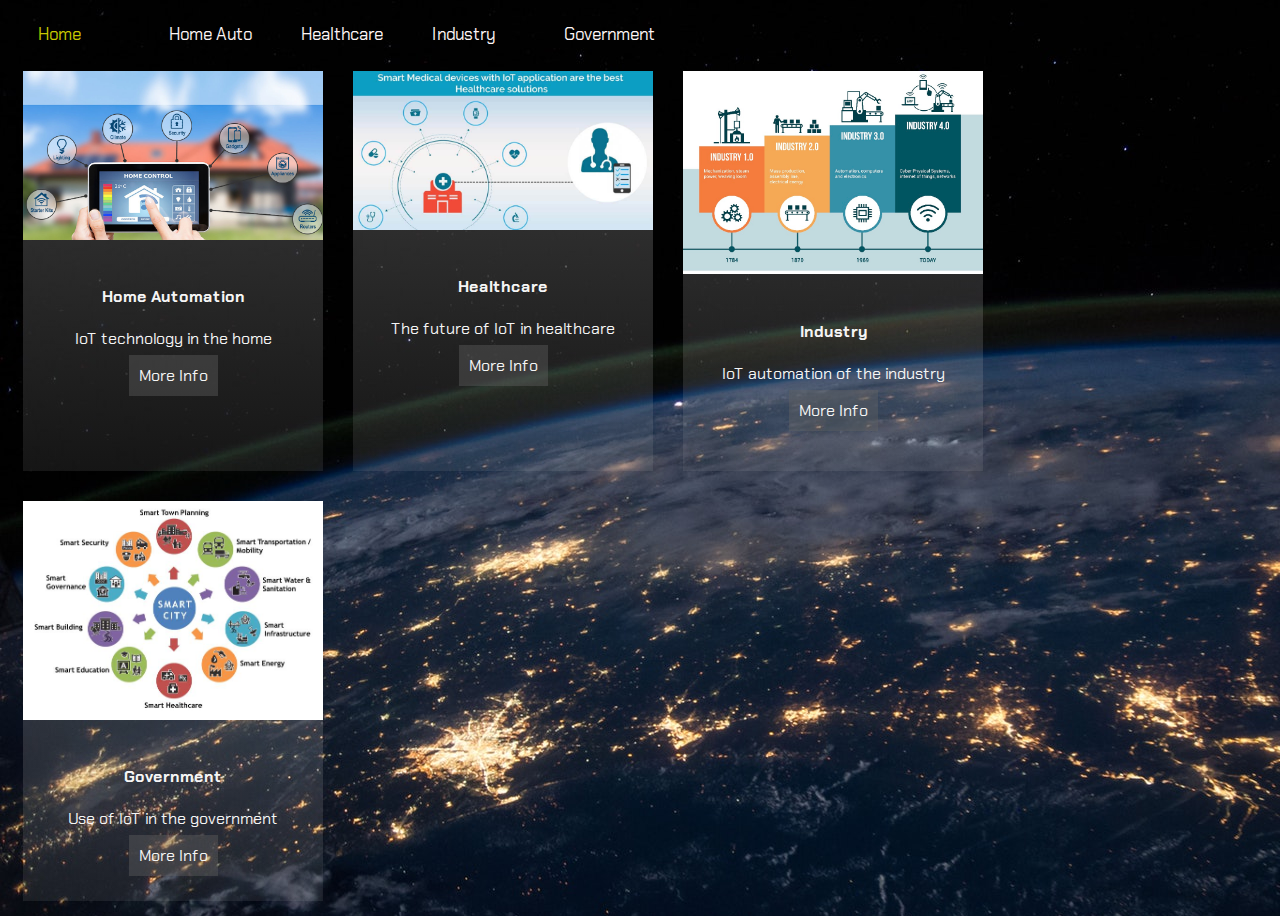
<file: hw/hw1/index.html>
<!DOCTYPE html>
<html lang="en">

<head>
    <title>IoT</title>
    <meta charset="UTF-8">
    <meta name="viewport" content="width=device-width, initial-scale=1.0">
    <link rel="stylesheet" type="text/css" href="main.css">
    <link href="https://fonts.googleapis.com/css?family=Chakra+Petch" rel="stylesheet">
    <link rel="stylesheet" href="https://stackpath.bootstrapcdn.com/bootstrap/4.1.3/css/bootstrap.min.css" integrity="sha384-MCw98/SFnGE8fJT3GXwEOngsV7Zt27NXFoaoApmYm81iuXoPkFOJwJ8ERdknLPMO"
        crossorigin="anonymous">
</head>

<body>
    <nav>
        <ul>
            <li><a style="color: #c8c800" href="index.html">Home</a></li>
            <li><a class="navLinks" href="homeAuto.html">Home Auto</a></li>
            <li><a class="navLinks" href="health.html">Healthcare</a></li>
            <li><a class="navLinks" href="industry.html">Industry</a></li>
            <li><a class="navLinks" href="government.html">Government</a></li>
        </ul>
    </nav>
    <div style="background: linear-gradient(rgba(200,200,200,0.3), rgba(200,200,200,.1))" class="card">
        <img class="cardImage" src="images/home.jpg" alt="Image of Home Automation IoT"/>
        <div class="container">
            <h4>Home Automation</h4>
            <p>IoT technology in the home</p>
            <a href="homeAuto.html" class="moreInfo">More Info</a>
        </div>
    </div>

    <div style="background: linear-gradient(rgba(200,200,200,0.3), rgba(200,200,200,.1))" class="card">
        <img class="cardImage" src="images/health.jpg" alt="Image of IoT Healthcare"/>
        <div class="container">
            <h4>Healthcare</h4>
            <p>The future of IoT in healthcare</p>
            <a href="health.html" class="moreInfo">More Info</a>
        </div>
    </div>

    <div style="background: linear-gradient(rgba(200,200,200,0.3), rgba(200,200,200,.1))" class="card">
        <img class="cardImage" src="images/industry.jpg" alt="image of industry IoT" />
        <div class="container">
            <h4>Industry</h4>
            <p>IoT automation of the industry</p>
            <p></p>
            <a href="industry.html" class="moreInfo">More Info</a>
        </div>
    </div>

    <div style="background: linear-gradient(rgba(200,200,200,0.3), rgba(200,200,200,.1))" class="card">
        <img class="cardImage" src="images/government.JPG" alt="Image of Government IoT" />
        <div class="container">
            <h4>Government</h4>
            <p>Use of IoT in the government</p>
            <p></p>
            <a href="government.html" class="moreInfo">More Info</a>
        </div>
    </div>

</body>

</html>
</file>
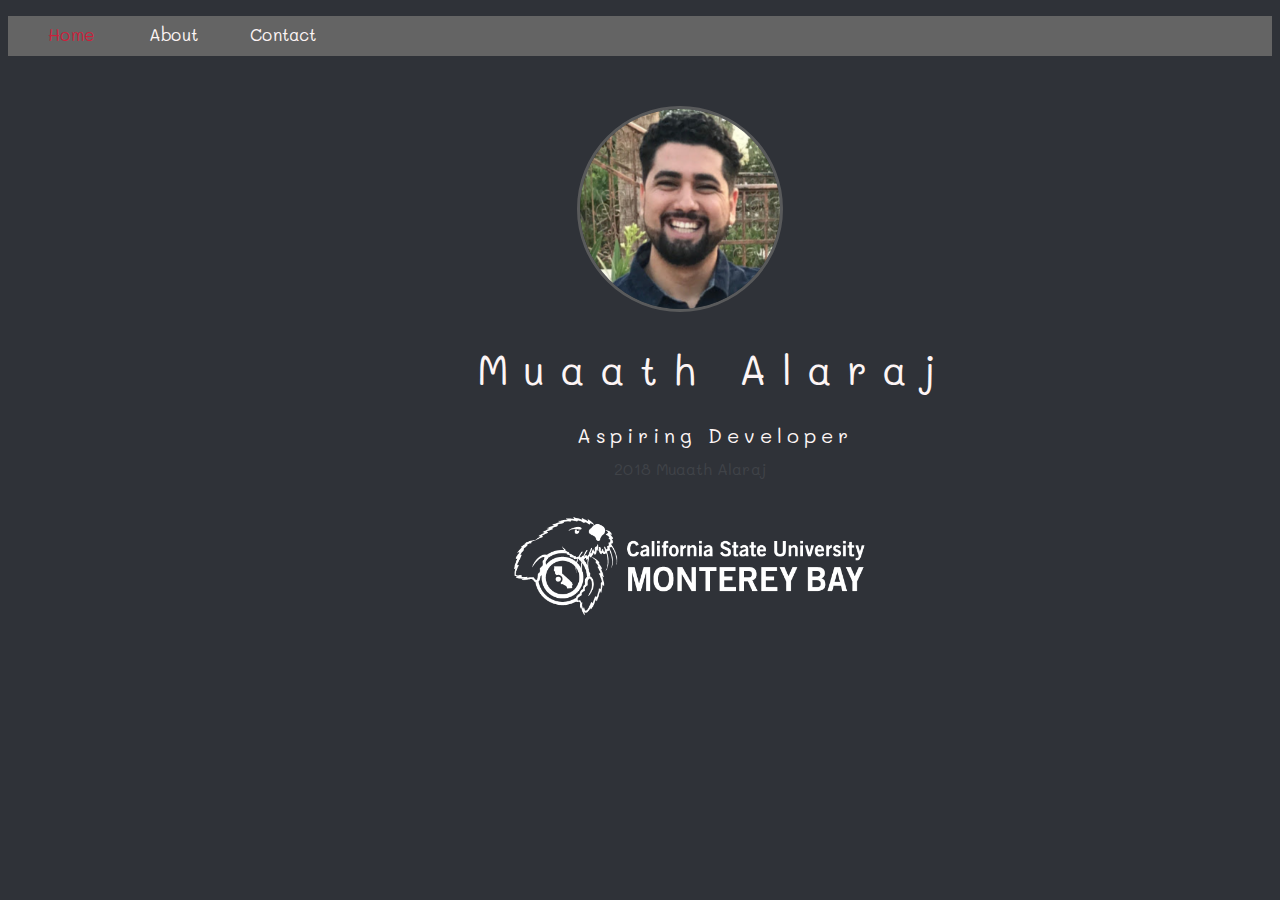
<file: labs/lab1/index.html>
<!DOCTYPE html>
<html>
    <head>
        <title>Portfolio</title>
        <meta charset="UTF-8">
        <meta name="viewport" content="width=device-width, initial-scale=1.0">
        <link rel="stylesheet" type="text/css" href="main.css">
        <link href="https://fonts.googleapis.com/css?family=Mali" rel="stylesheet">
       <nav>
             <ul>
                 <a href="index.html"><li style="color:rgba(250,0,41,.7)">Home</li></a>
                 <a href="about.html"><li>About</li></a>
                 <a href="contact.html"><li>Contact</li></a>
             </ul>
         </nav>
    </head>
    <body>
        <div class="main-section">
        <img class="mo" src="images/Mo.png">
        <h1 class="main">Muaath Alaraj</h1>
        <h2 class="sub">Aspiring Developer</h2>
        </div>
    </body>
    
    <footer>
        <p>2018 Muaath Alaraj</p>
        <img class="csumbLogo" src="images/CSUMB.png"/>
    </footer>
</html>
</file>
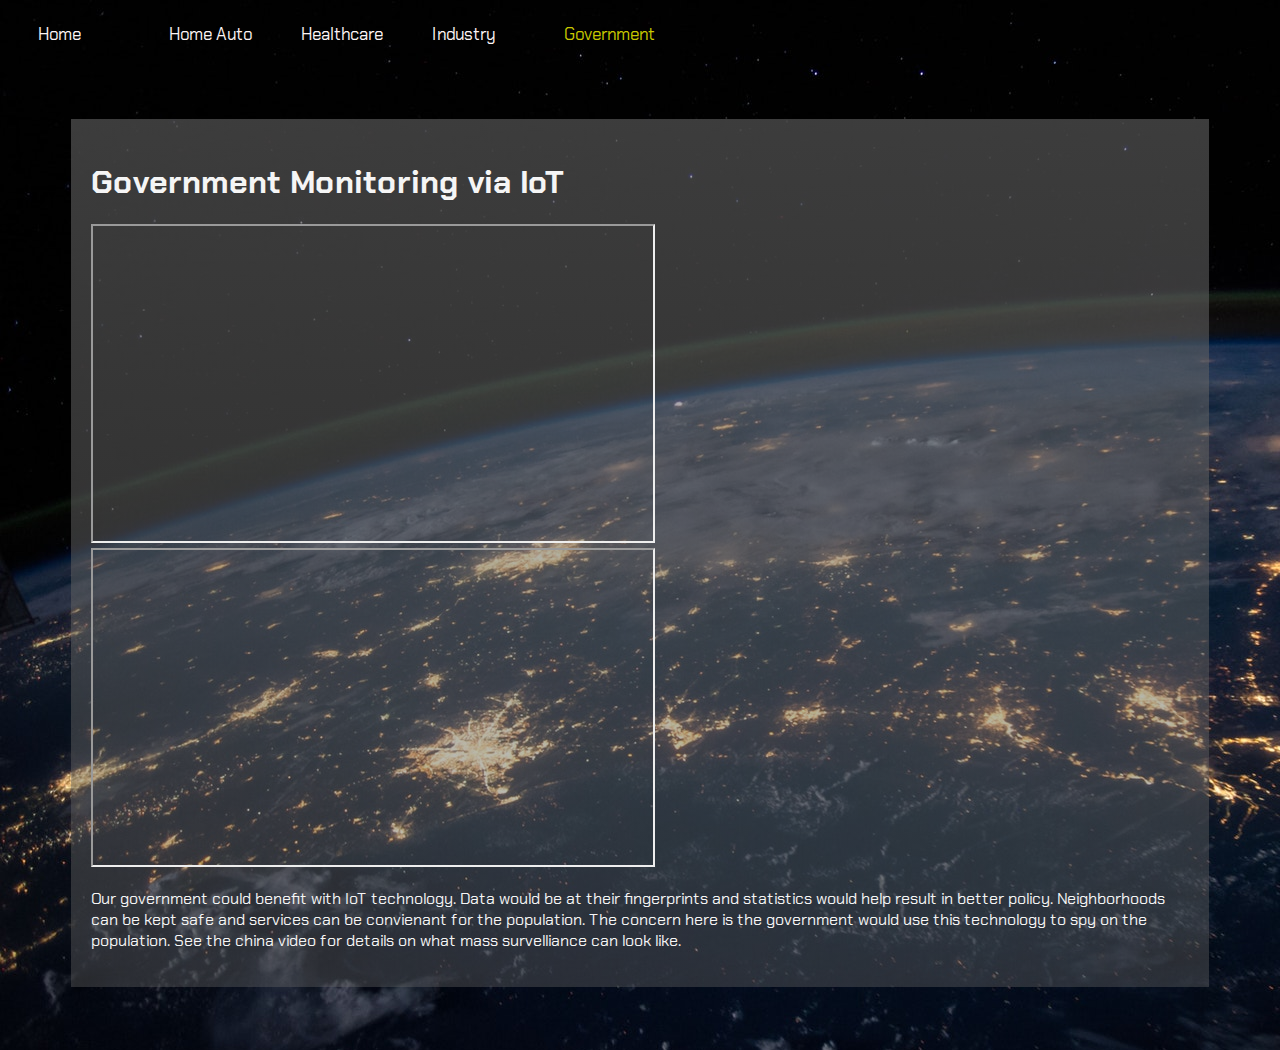
<file: hw/hw1/government.html>
<!DOCTYPE html>
<html lang="en">
    <head>
        <title>Government IoT</title>
        <meta charset="UTF-8">
        <meta name="viewport" content="width=device-width, initial-scale=1.0">
        <link rel="stylesheet" type="text/css" href="main.css">
        <link href="https://fonts.googleapis.com/css?family=Chakra+Petch" rel="stylesheet">
        <link rel="stylesheet" href="https://stackpath.bootstrapcdn.com/bootstrap/4.1.3/css/bootstrap.min.css" integrity="sha384-MCw98/SFnGE8fJT3GXwEOngsV7Zt27NXFoaoApmYm81iuXoPkFOJwJ8ERdknLPMO" crossorigin="anonymous">
    </head>
    <body>
        <nav>
             <ul>
                 <li><a href="index.html">Home</a></li>
                 <li><a class="navLinks" href="homeAuto.html">Home Auto</a></li>
                 <li><a class="navLinks" href="health.html" >Healthcare</a></li>
                 <li><a class="navLinks" href="industry.html">Industry</a></li>
                 <li><a style="color: #c8c800" class="navLinks" href="government.html">Government</a></li>
             </ul>
         </nav>
    <div class="pageContent">
        <h1>Government Monitoring via IoT</h1>
        <iframe width="560" height="315" src="https://www.youtube.com/embed/1QCHDm8PhD4" allow="autoplay; encrypted-media" allowfullscreen></iframe>
        <iframe width="560" height="315" src="https://www.youtube.com/embed/Onm6Sb3Pb2Y" allow="autoplay; encrypted-media" allowfullscreen></iframe>
        <p>Our government could benefit with IoT technology. Data would be at their fingerprints and statistics would help result in better policy. Neighborhoods can be kept safe and services can be convienant for the population. The concern here is the government would use this technology to spy on the population. See the china video for details on what mass survelliance can look like.</p>
        
    </div>
    </body>

</html>
</file>
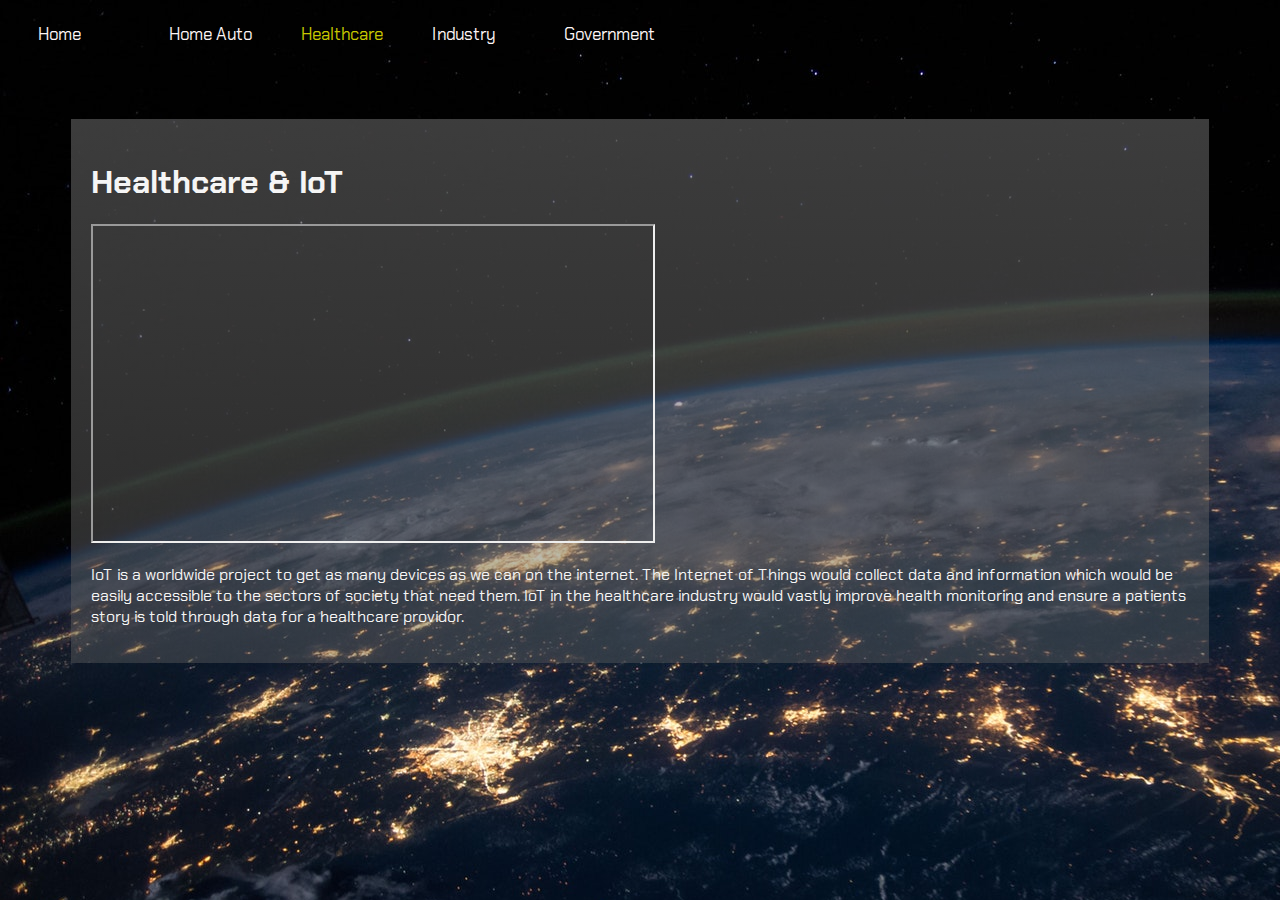
<file: hw/hw1/health.html>
<!DOCTYPE html>
<html lang="en">

<head>
    <title>Health IoT</title>
    <meta charset="UTF-8">
    <meta name="viewport" content="width=device-width, initial-scale=1.0">
    <link rel="stylesheet" type="text/css" href="main.css">
    <link href="https://fonts.googleapis.com/css?family=Chakra+Petch" rel="stylesheet">
    <link rel="stylesheet" href="https://stackpath.bootstrapcdn.com/bootstrap/4.1.3/css/bootstrap.min.css" integrity="sha384-MCw98/SFnGE8fJT3GXwEOngsV7Zt27NXFoaoApmYm81iuXoPkFOJwJ8ERdknLPMO"
        crossorigin="anonymous">
</head>
<body>
     <nav>
        <ul>
            <li><a href="index.html">Home</a></li>
            <li><a class="navLinks" href="homeAuto.html">Home Auto</a></li>
            <li><a style="color: #c8c800" class="navLinks" href="health.html">Healthcare</a></li>
            <li><a class="navLinks" href="industry.html">Industry</a></li>
            <li><a class="navLinks" href="government.html">Government</a></li>
        </ul>
    </nav>
    <div class="pageContent">
        <h1>Healthcare & IoT</h1>
        <iframe width="560" height="315" src="https://www.youtube.com/embed/Ioy5vyxScXU" allow="autoplay; encrypted-media"
            allowfullscreen></iframe>
        <p>IoT is a worldwide project to get as many devices as we can on the internet. The Internet of Things would
            collect data and information which would be easily accessible to the sectors of society that need them. IoT
            in the healthcare industry would vastly improve health monitoring and ensure a patients story is told
            through data for a healthcare providor.</p>
    </div>
</body>

</html>
</file>
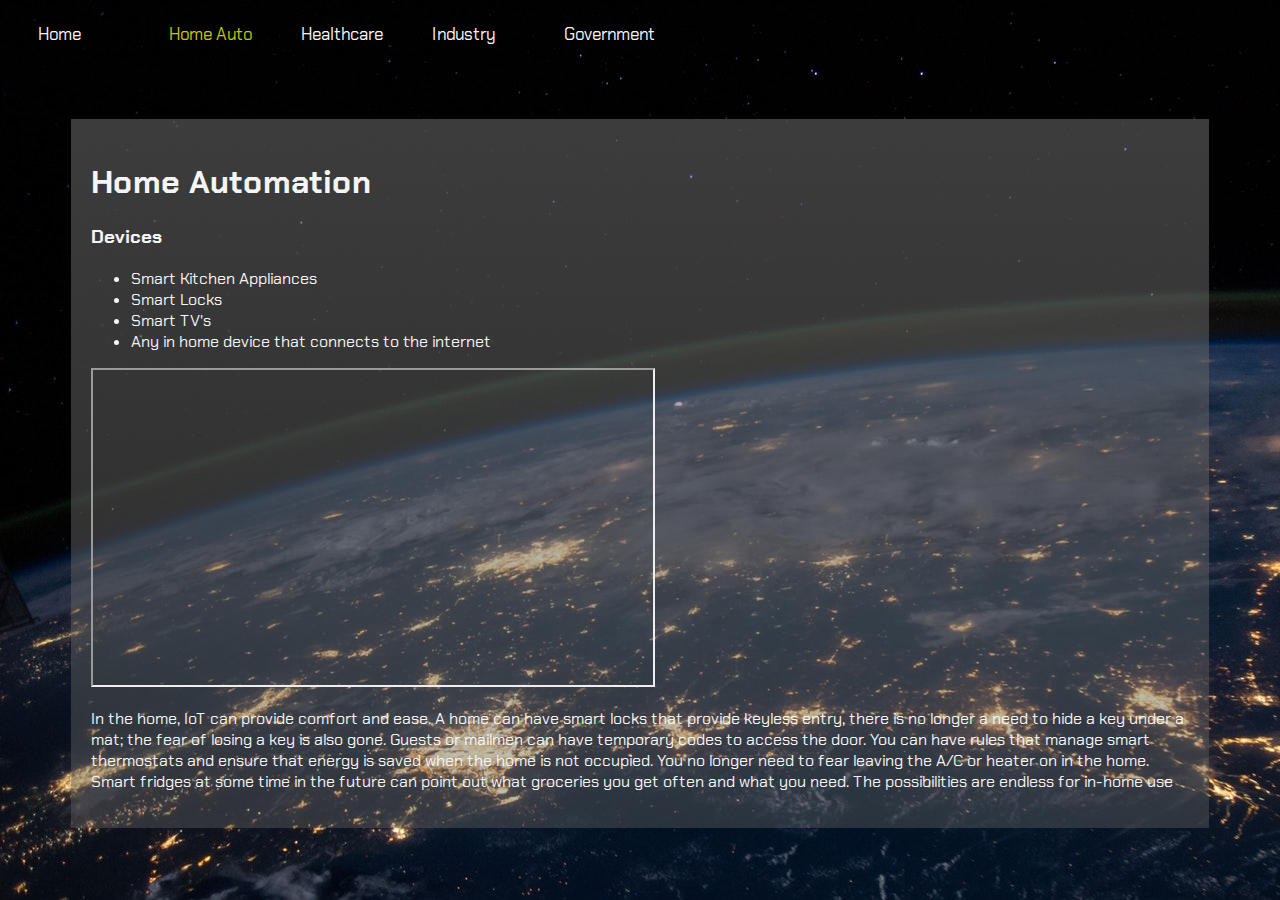
<file: hw/hw1/homeAuto.html>
<!DOCTYPE html>
<html lang="en">

<head>
    <title>Home Automation</title>
    <meta charset="UTF-8">
    <meta name="viewport" content="width=device-width, initial-scale=1.0">
    <link rel="stylesheet" type="text/css" href="main.css">
    <link href="https://fonts.googleapis.com/css?family=Chakra+Petch" rel="stylesheet">
    <link rel="stylesheet" href="https://stackpath.bootstrapcdn.com/bootstrap/4.1.3/css/bootstrap.min.css" integrity="sha384-MCw98/SFnGE8fJT3GXwEOngsV7Zt27NXFoaoApmYm81iuXoPkFOJwJ8ERdknLPMO"
        crossorigin="anonymous">
</head>

<body>
    <nav>
        <ul>
            <li><a href="index.html">Home</a></li>
            <li><a class="navLinks" style="color: #c8c800" href="homeAuto.html">Home Auto</a></li>
            <li><a class="navLinks" href="health.html">Healthcare</a></li>
            <li><a class="navLinks" href="industry.html">Industry</a></li>
            <li><a class="navLinks" href="government.html">Government</a></li>
        </ul>
    </nav>
    <div class="pageContent">
        <h1>Home Automation</h1>
        <h3>Devices</h3>
        <ul>
            <li>Smart Kitchen Appliances</li>
            <li>Smart Locks</li>
            <li>Smart TV's</li>
            <li>Any in home device that connects to the internet</li>
        </ul>
        <iframe width="560" height="315" src="https://www.youtube.com/embed/ap8akg8OmaA" allow="autoplay; encrypted-media"
            allowfullscreen></iframe>
        <p>In the home, IoT can provide comfort and ease. A home can have smart locks that provide keyless entry, there
            is no longer a need to hide a key under a mat; the fear of losing a key is also gone. Guests or mailmen can
            have temporary codes to access the door. You can have rules that manage smart thermostats and ensure that
            energy is saved when the home is not occupied. You no longer need to fear leaving the A/C or heater on in
            the home. Smart fridges at some time in the future can point out what groceries you get often and what you
            need. The possibilities are endless for in-home use</p>
    </div>
</body>

</html>
</file>
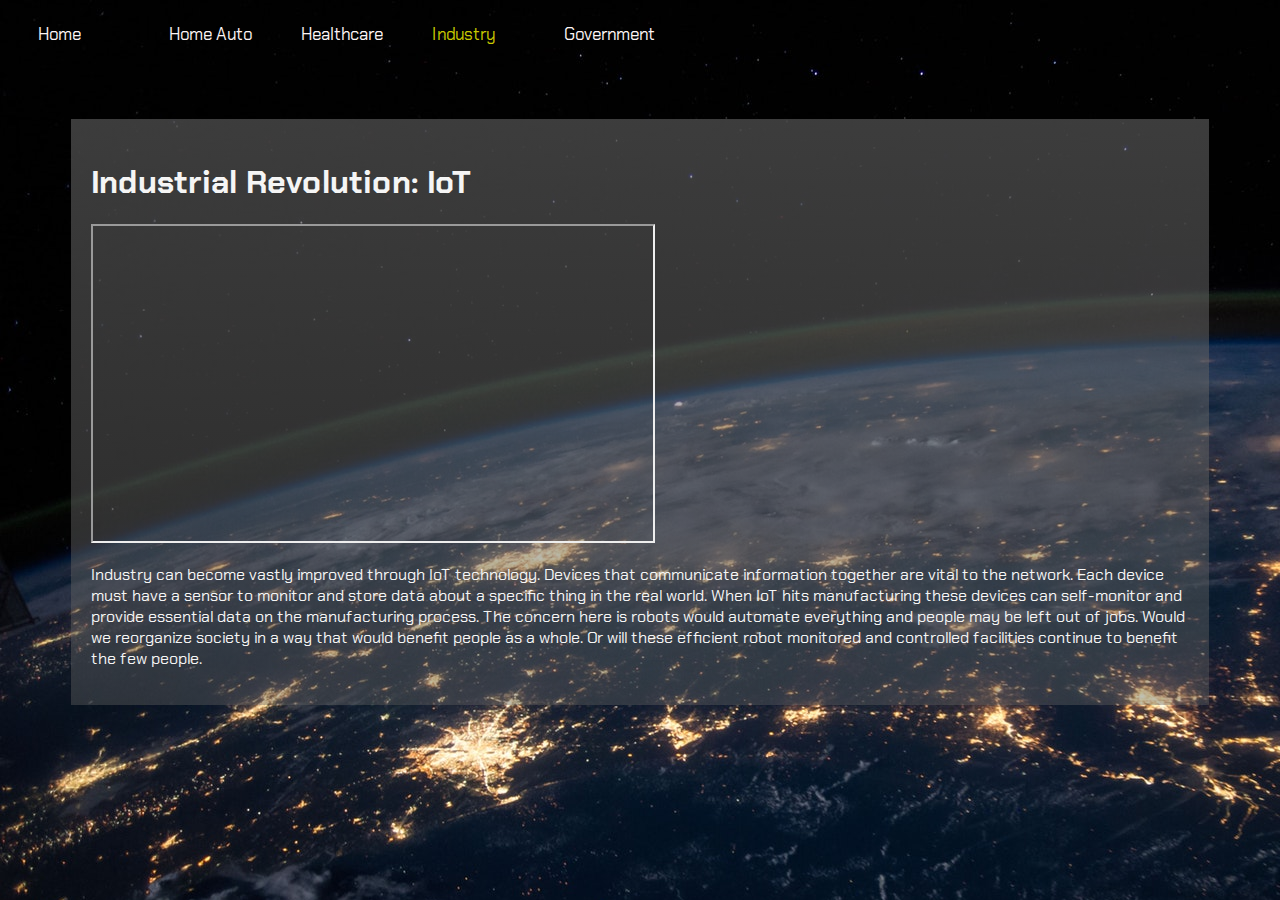
<file: hw/hw1/industry.html>
<!DOCTYPE html>
<html lang="en">

<head>
    <title>Industry IoT</title>
    <meta charset="UTF-8">
    <meta name="viewport" content="width=device-width, initial-scale=1.0">
    <link rel="stylesheet" type="text/css" href="main.css">
    <link href="https://fonts.googleapis.com/css?family=Chakra+Petch" rel="stylesheet">
    <link rel="stylesheet" href="https://stackpath.bootstrapcdn.com/bootstrap/4.1.3/css/bootstrap.min.css" integrity="sha384-MCw98/SFnGE8fJT3GXwEOngsV7Zt27NXFoaoApmYm81iuXoPkFOJwJ8ERdknLPMO"
        crossorigin="anonymous">
</head>

<body>
    <nav>
        <ul>
            <li><a href="index.html">Home</a></li>
            <li><a class="navLinks" href="homeAuto.html">Home Auto</a></li>
            <li><a class="navLinks" href="health.html">Healthcare</a></li>
            <li><a class="navLinks" style="color: #c8c800" href="industry.html">Industry</a></li>
            <li><a class="navLinks" href="government.html">Government</a></li>
        </ul>
    </nav>
    <div class="pageContent">
        <h1>Industrial Revolution: IoT</h1>
        <iframe width="560" height="315" src="https://www.youtube.com/embed/HPRURtORnis" allow="autoplay; encrypted-media"
            allowfullscreen></iframe>
        <p>Industry can become vastly improved through IoT technology. Devices that communicate information together
            are vital to the network. Each device must have a sensor to monitor and store data about a specific thing
            in the real world. When IoT hits manufacturing these devices can self-monitor and provide essential data on
            the manufacturing process. The concern here is robots would automate everything and people may be left out
            of jobs. Would we reorganize society in a way that would benefit people as a whole. Or will these efficient
            robot monitored and controlled facilities continue to benefit the few people.</p>
    </div>
</body>

</html>
</file>
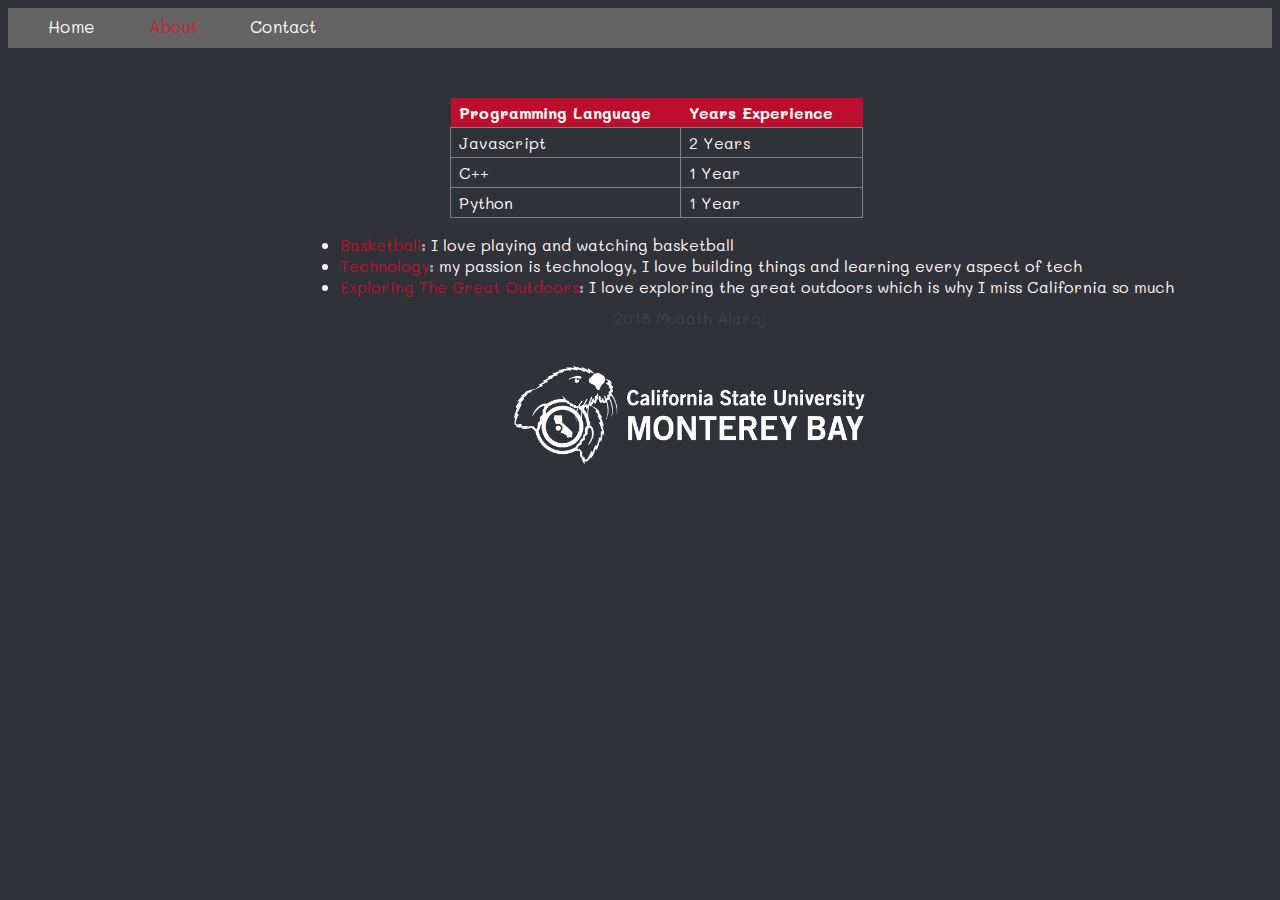
<file: labs/lab1/about.html>
<html>
    <head>
        <title>About</title>
        <meta charset="UTF-8">
        <meta name="viewport" content="width=device-width, initial-scale=1.0">
        <link rel="stylesheet" type="text/css" href="main.css">
        <link href="https://fonts.googleapis.com/css?family=Mali" rel="stylesheet">
            <nav>
             <ul>
                 <a href="index.html"><li>Home</li></a>
                 <a href="about.html"><li style="color:rgba(250,0,41,.7)">About</li></a>
                 <a href="contact.html"><li>Contact</li></a>
             </ul>
         </nav>
    </head>
 
            <body>
                <div class="content">
              <table>
                  <tr>
                      <th>
                          Programming Language
                      </th>
                      <th>
                          Years Experience
                      </th>
                  </tr>
                  <tr>
                      <td>Javascript</td>
                      <td>2 Years</td>
                  </tr>
                  <tr>
                      <td>C++</td>
                      <td>1 Year</td>
                  </tr>
                  <tr>
                      <td>Python</td>
                      <td>1 Year</td>
                  </tr>
              </table>
              
              <ul id="hobbies">
                  <li><span class="hobby">Basketball</span>: I love playing and watching basketball</li>
                  <li><span class="hobby">Technology</span>: my passion is technology, I love building things and learning every aspect of tech</li>
                  <li><span class="hobby">Exploring The Great Outdoors</span>: I love exploring the great outdoors which is why I miss California so much</li>
              </ul>
                </div>
                
            </body>
            
            <footer>
        <p>2018 Muaath Alaraj</p>
        <img class="csumbLogo" src="images/CSUMB.png"/>
    </footer>
</html>
</file>
<file: hw/hw1/main.css>
body{
  background: url(images/space.jpeg);
  font-family: 'Chakra Petch', sans-serif;
}
a {
  font-family: 'Chakra Petch', sans-serif;
}
nav {
  padding: 0;
  height: 40px;
  width: 100%;
}

nav ul li {
  display: inline-block;
  color: rgb(253, 245, 245);
  list-style: none;
  width: 10%;
  padding: 0;
  font-size: 17px;
  height: 100%;
  position: relative;
  top: 7px;
  right: 10px;
  float: center;
  margin-right: 5px;
  border: none;
}
nav ul li a {
  text-decoration: inherit;
  all: unset;
}

nav ul li a:hover {
  text-decoration: none;
  color: rgba(253, 245, 245);
  opacity: 0.8;
  cursor: pointer;
}

footer {
  position: relative;
  left: 50px;
  text-align: center;
  margin: 60px 0;
}
footer p {
  color: #404348;
}
.content {
  width: 1000px;
  margin: auto;
  margin-top: 100px;
}

.card {
  font-family: 'Chakra Petch', sans-serif;
  top: 13vh;
  left: 10vh;
  width: 300px;
  height: 400px;
  color: whitesmoke;
  transition: 0.4s;
  width: 300px;
  text-align: center;
  font-size: 16px;
  float: left;
  margin: 15px;
}
.card:hover {
  box-shadow: 0 4px 8px 0 rgba(200, 200, 200, 0.2),
    0 6px 20px 0 rgba(200, 200, 200, 0.19);
}

.container {
  padding: 20px 20px;
}

.cardImage {
  width: 100%;
  height: auto;
  padding: 0;
}
.moreInfo {
  all: unset;
  padding: 10px;
  background: rgba(100, 100, 100, 0.4);
}

.moreInfo:hover {
  all: unset;
  cursor: pointer;
  padding: 10px;
  background: rgba(100, 100, 100, 0.5);
  box-shadow: 0 4px 8px rgba(200, 200, 200, 0.2);
}
moreInfo:click {
  transition: all ease 1s;
  box-shadow: 0 4px 8px rgba(200, 0, 0);
}

.pageContent {
  color: whitesmoke;
  height: auto;
  background: linear-gradient(
    rgba(100, 100, 100, 0.6),
    rgba(100, 100, 100, 0.4)
  );
  width: auto;
  padding:20px;
  margin: 5%;
}

@media only screen and (max-width: 920px) {
  .navLinks {
    visibility: hidden;
  }
}
  

.iotHeading {
  color: whitesmoke;
  position: relative;
  text-align: center;
  top: 15vh;
  height: 70px;
  width: 100%;
}
</file>
<file: labs/lab1/main.css>
a{ 
	font-family: 'Mali', cursive;
}
nav {
  height: 40px;
  display:absolute;
  width:100%;
  background: rgba(100,100,100);
}

body{
	background-color: #2f3238;
	font-family: 'Mali', cursive;
}

ul {
	color:rgb(253,245,245);
}

nav li {

  display: inline-block;
  color: rgb(253, 245, 245);
  list-style: none;
  width: 5%;
  font-size: 17px;
  height: 100%;
  position: relative;
  top:7px;
  float: left;
  border: none;
  margin-right: 40px;
}

a:hover{
	opacity: .8;
}

.csumbLogo{
	height:auto;
	width:400px;
}
 .mo {
   height: auto;
   width:200px;
   border-radius: 50%;
   border: rgba(100,100,100, .8) 3px solid;
  
 }
 
 .main-section{
 position: relative;
 left:45%;
 top:50px;
 }
 
 .main {
	display: block;
	position: relative;
	font-size: 40px;
	font-weight: 400;
	letter-spacing: 15px;
	animation-name: moveInLeft;
	animation-duration: 2s;
	right:100px;
	color:rgb(253, 245, 245);
}

.sub {
	display: block;
	font-size: 20px;
	font-weight: 400;
	letter-spacing: 5px;
	animation-name: moveInRight;
	animation-duration: 2s;
	color: rgb(253, 245, 245);
}


@keyframes moveInLeft {
	0% {
		opacity: 0;
		transform: translateX(-100px);
	}
	80% {
		transform: translateX(10px);
	}
	100% {
		opacity: 1;
		transform: translate(0);
	}
}

@keyframes moveInRight {
	0% {
		opacity: 0;
		transform: translateX(100px);
	}
	80% {
		transform: translateX(-10px);
	}
	100% {
		opacity: 1;
		transform: translate(0);
	}
}
.content{
	position: relative;
	top:50px;
	left:35%;
}

table{
    border-collapse: collapse;
    color:rgb(253, 245, 245);
}
table th {
    margin: 0px;
    text-align: left;
    background-color: rgba(250,0,41,.7);
    padding: 4px 30px 4px 8px;
}
table td {
    border: 1px solid grey;
    padding: 4px 8px;
}

#hobbies {
	position: relative;
	right:150px;
}

.hobby {
	color:rgba(250,0,41,.7);
}

footer {
	position: relative;
	left:50px;
	text-align: center;
	margin: 60px 0;
}
footer p {
	color: #404348;
}
</file>
